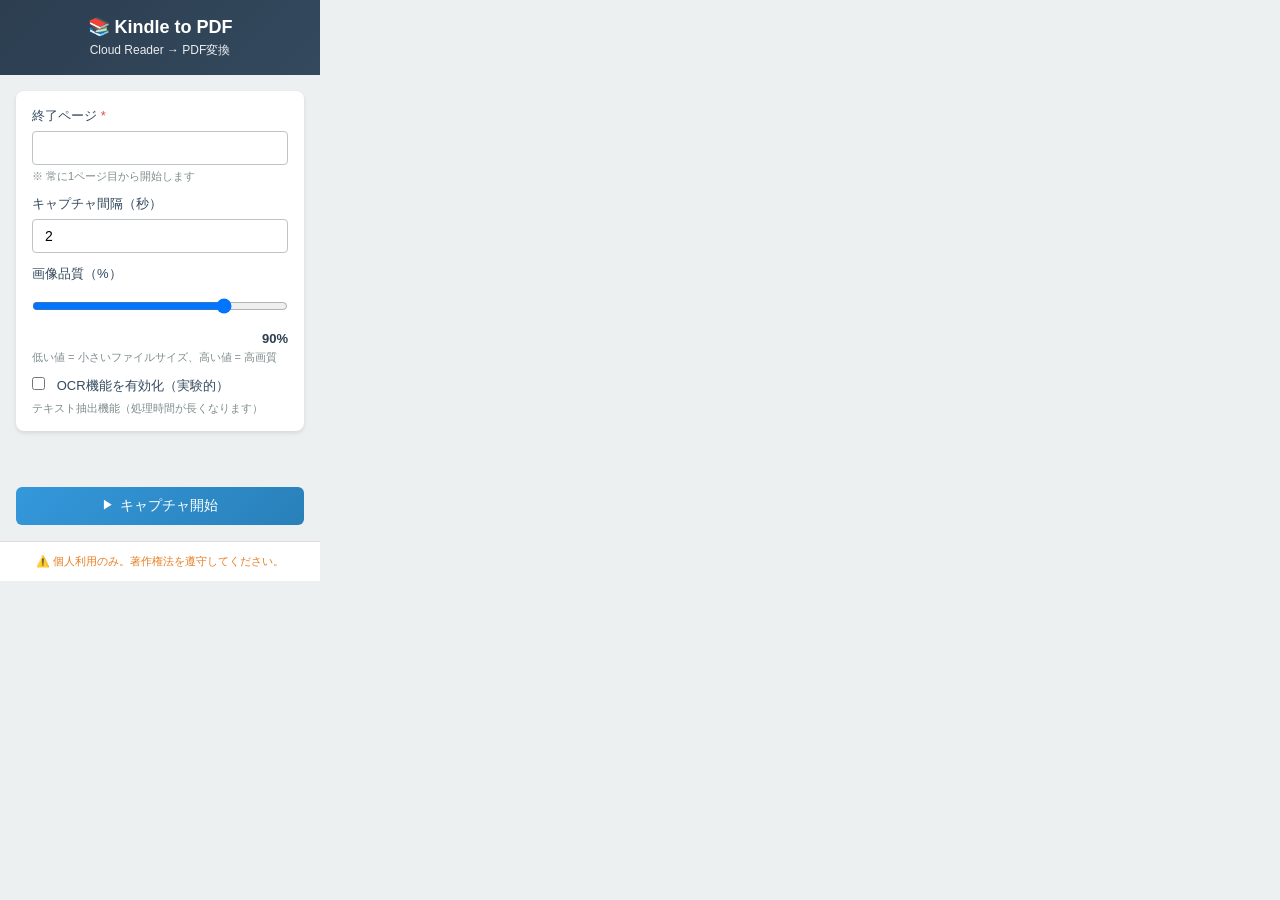
<file: popup/popup.html>
<!DOCTYPE html>
<html lang="ja">
<head>
  <meta charset="UTF-8">
  <meta name="viewport" content="width=device-width, initial-scale=1.0">
  <title>Kindle to PDF Converter</title>
  <link rel="stylesheet" href="popup.css">
</head>
<body>
  <div class="container">
    <header>
      <h1>📚 Kindle to PDF</h1>
      <p class="subtitle">Cloud Reader → PDF変換</p>
    </header>

    <main>
      <div class="settings-section">
        <div class="form-group">
          <label for="endPage">終了ページ <span class="required">*</span></label>
          <input type="number" id="endPage" min="1" required>
          <p class="hint">※ 常に1ページ目から開始します</p>
        </div>

        <div class="form-group">
          <label for="interval">キャプチャ間隔（秒）</label>
          <input type="number" id="interval" min="1" max="10" value="2" step="0.5">
        </div>

        <div class="form-group">
          <label for="imageQuality">画像品質（%）</label>
          <input type="range" id="imageQuality" min="50" max="100" value="90" step="10">
          <div class="quality-value"><span id="qualityValue">90</span>%</div>
          <p class="hint">低い値 = 小さいファイルサイズ、高い値 = 高画質</p>
        </div>

        <div class="form-group checkbox-group">
          <label class="checkbox-label">
            <input type="checkbox" id="enableOCR">
            <span>OCR機能を有効化（実験的）</span>
          </label>
          <p class="hint">テキスト抽出機能（処理時間が長くなります）</p>
        </div>
      </div>

      <div class="progress-section" id="progressSection" style="display: none;">
        <div class="progress-info">
          <span id="progressText">準備中...</span>
          <span id="progressCount"></span>
        </div>
        <div class="progress-bar-container">
          <div class="progress-bar" id="progressBar"></div>
        </div>
      </div>

      <div class="status-section">
        <div id="statusMessage" class="status-message"></div>
      </div>

      <div class="button-group">
        <button id="startButton" class="btn btn-primary">
          <span class="btn-icon">▶</span>
          キャプチャ開始
        </button>
        <button id="cancelButton" class="btn btn-secondary" style="display: none;">
          <span class="btn-icon">⏹</span>
          キャンセル
        </button>
      </div>
    </main>

    <footer>
      <p class="warning">⚠️ 個人利用のみ。著作権法を遵守してください。</p>
    </footer>
  </div>

  <script src="popup.js"></script>
</body>
</html>
</file>
<file: popup/popup.css>
/* リセットとベース設定 */
* {
  margin: 0;
  padding: 0;
  box-sizing: border-box;
}

body {
  font-family: -apple-system, BlinkMacSystemFont, 'Segoe UI', 'Helvetica Neue',
               'Hiragino Sans', 'Hiragino Kaku Gothic ProN', 'Yu Gothic',
               'Meiryo', sans-serif;
  font-size: 14px;
  color: #2c3e50;
  background-color: #ecf0f1;
  width: 320px;
  min-height: 400px;
}

.container {
  display: flex;
  flex-direction: column;
  min-height: 400px;
}

/* ヘッダー */
header {
  background: linear-gradient(135deg, #2c3e50 0%, #34495e 100%);
  color: white;
  padding: 16px;
  text-align: center;
}

header h1 {
  font-size: 18px;
  font-weight: 600;
  margin-bottom: 4px;
}

.subtitle {
  font-size: 12px;
  opacity: 0.9;
}

/* メインコンテンツ */
main {
  flex: 1;
  padding: 16px;
  display: flex;
  flex-direction: column;
  gap: 16px;
}

/* 設定セクション */
.settings-section {
  background: white;
  border-radius: 8px;
  padding: 16px;
  box-shadow: 0 2px 4px rgba(0, 0, 0, 0.1);
}

.form-group {
  margin-bottom: 12px;
}

.form-group:last-child {
  margin-bottom: 0;
}

.form-group label {
  display: block;
  margin-bottom: 6px;
  font-weight: 500;
  font-size: 13px;
  color: #34495e;
}

.required {
  color: #e74c3c;
}

.form-group input {
  width: 100%;
  padding: 8px 12px;
  border: 1px solid #bdc3c7;
  border-radius: 4px;
  font-size: 14px;
  transition: border-color 0.2s;
}

.form-group input:focus {
  outline: none;
  border-color: #3498db;
}

.form-group input::placeholder {
  color: #95a5a6;
}

.form-group input[type="range"] {
  width: 100%;
  margin-bottom: 8px;
}

.quality-value {
  text-align: right;
  font-size: 13px;
  font-weight: 600;
  color: #2c3e50;
  margin-bottom: 4px;
}

.hint {
  font-size: 11px;
  color: #7f8c8d;
  margin-top: 4px;
  line-height: 1.3;
}

.checkbox-group {
  margin-bottom: 16px;
}

.checkbox-label {
  display: flex;
  align-items: center;
  cursor: pointer;
  font-weight: normal;
  margin-bottom: 0;
}

.checkbox-label input[type="checkbox"] {
  width: auto;
  margin-right: 8px;
  cursor: pointer;
}

.checkbox-label span {
  font-size: 13px;
  color: #34495e;
}

/* 進捗セクション */
.progress-section {
  background: white;
  border-radius: 8px;
  padding: 16px;
  box-shadow: 0 2px 4px rgba(0, 0, 0, 0.1);
}

.progress-info {
  display: flex;
  justify-content: space-between;
  align-items: center;
  margin-bottom: 8px;
  font-size: 13px;
}

#progressText {
  color: #34495e;
  font-weight: 500;
}

#progressCount {
  color: #7f8c8d;
  font-size: 12px;
}

.progress-bar-container {
  width: 100%;
  height: 8px;
  background-color: #ecf0f1;
  border-radius: 4px;
  overflow: hidden;
}

.progress-bar {
  height: 100%;
  background: linear-gradient(90deg, #27ae60 0%, #2ecc71 100%);
  width: 0%;
  transition: width 0.3s ease;
  border-radius: 4px;
}

/* ステータスメッセージ */
.status-section {
  min-height: 24px;
}

.status-message {
  padding: 8px 12px;
  border-radius: 4px;
  font-size: 13px;
  line-height: 1.4;
  display: none;
}

.status-message.show {
  display: block;
}

.status-message.info {
  background-color: #d4edff;
  color: #2980b9;
  border-left: 3px solid #3498db;
}

.status-message.success {
  background-color: #d5f4e6;
  color: #27ae60;
  border-left: 3px solid #2ecc71;
}

.status-message.error {
  background-color: #fadbd8;
  color: #c0392b;
  border-left: 3px solid #e74c3c;
}

.status-message.warning {
  background-color: #fef5e7;
  color: #d68910;
  border-left: 3px solid #f39c12;
}

/* ボタングループ */
.button-group {
  display: flex;
  gap: 8px;
}

.btn {
  flex: 1;
  padding: 10px 16px;
  border: none;
  border-radius: 6px;
  font-size: 14px;
  font-weight: 500;
  cursor: pointer;
  transition: all 0.2s;
  display: flex;
  align-items: center;
  justify-content: center;
  gap: 6px;
}

.btn:hover {
  transform: translateY(-1px);
  box-shadow: 0 4px 8px rgba(0, 0, 0, 0.15);
}

.btn:active {
  transform: translateY(0);
}

.btn:disabled {
  opacity: 0.5;
  cursor: not-allowed;
  transform: none;
  box-shadow: none;
}

.btn-primary {
  background: linear-gradient(135deg, #3498db 0%, #2980b9 100%);
  color: white;
}

.btn-primary:hover:not(:disabled) {
  background: linear-gradient(135deg, #2980b9 0%, #21618c 100%);
}

.btn-secondary {
  background: linear-gradient(135deg, #95a5a6 0%, #7f8c8d 100%);
  color: white;
}

.btn-secondary:hover:not(:disabled) {
  background: linear-gradient(135deg, #7f8c8d 0%, #626567 100%);
}

.btn-icon {
  font-size: 12px;
}

/* フッター */
footer {
  background-color: #fff;
  border-top: 1px solid #ddd;
  padding: 12px 16px;
}

.warning {
  font-size: 11px;
  color: #e67e22;
  text-align: center;
  line-height: 1.4;
}

/* アニメーション */
@keyframes pulse {
  0%, 100% {
    opacity: 1;
  }
  50% {
    opacity: 0.6;
  }
}

.progress-section.active .progress-bar {
  animation: pulse 1.5s ease-in-out infinite;
}
</file>
